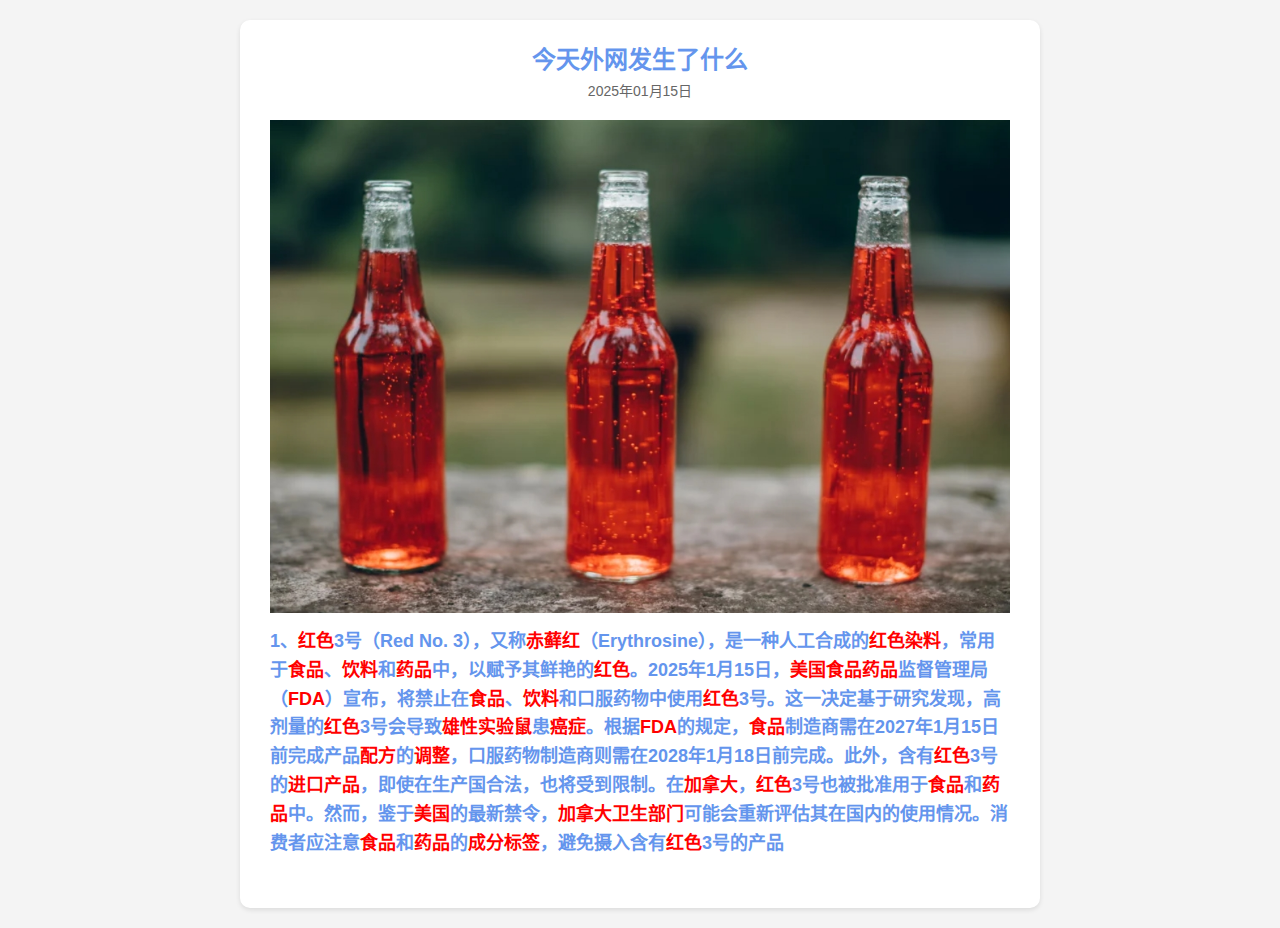
<file: google_trends/filled_index.html>
<!DOCTYPE html>
<html lang="zh-CN">
<head>
  <meta charset="UTF-8" />
  <title>资讯信息图示例</title>
  <!-- 引用外部CSS文件 -->
  <link rel="stylesheet" href="styles.css" />
</head>
<body>
  <!-- 图片插入位置 -->
  

  <div class="infographic-container">
    <div class="infographic-header">
      <h1 id="infographic-title">今天外网发生了什么</h1>
      <div class="date" id="infographic-date">2025年01月15日</div>
    </div>
    <div class="header-image">
      <img src="header.png" alt="标题图片" style="width:740px; height:493px;">
    </div>

    <!-- 每条资讯/要点 -->
    <div class="info-item" style="line-height: 1.6;">
      <h2 id="info-title-1">1、<span class="highlight"><span class="highlight">红</span>色</span>3号（Red No. 3），又称<span class="highlight">赤藓</span><span class="highlight">红</span>（Erythrosine），是一种人工合成的<span class="highlight"><span class="highlight">红</span>色</span><span class="highlight">染料</span>，常用于<span class="highlight">食品</span>、<span class="highlight">饮料</span>和<span class="highlight">药品</span>中，以赋予其鲜艳的<span class="highlight"><span class="highlight">红</span>色</span>。2025年1月15日，<span class="highlight">美国</span><span class="highlight">食品</span><span class="highlight">药品</span>监督管理局（<span class="highlight">FDA</span>）宣布，将禁止在<span class="highlight">食品</span>、<span class="highlight">饮料</span>和口服药物中使用<span class="highlight"><span class="highlight">红</span>色</span>3号。这一决定基于研究发现，高剂量的<span class="highlight"><span class="highlight">红</span>色</span>3号会导致<span class="highlight">雄性</span><span class="highlight">实验鼠</span>患<span class="highlight">癌症</span>。根据<span class="highlight">FDA</span>的规定，<span class="highlight">食品</span>制造商需在2027年1月15日前完成产品<span class="highlight">配方</span>的<span class="highlight">调整</span>，口服药物制造商则需在2028年1月18日前完成。此外，含有<span class="highlight"><span class="highlight">红</span>色</span>3号的<span class="highlight">进口产品</span>，即使在生产国合法，也将受到限制。在<span class="highlight">加拿大</span>，<span class="highlight"><span class="highlight">红</span>色</span>3号也被批准用于<span class="highlight">食品</span>和<span class="highlight">药品</span>中。然而，鉴于<span class="highlight">美国</span>的最新禁令，<span class="highlight">加拿大</span><span class="highlight">卫生部门</span>可能会重新评估其在国内的使用情况。消费者应注意<span class="highlight">食品</span>和<span class="highlight">药品</span>的<span class="highlight">成分</span><span class="highlight">标签</span>，避免摄入含有<span class="highlight"><span class="highlight">红</span>色</span>3号的产品</h2>
    </div>

    <!-- ...更多要点... -->

    <!-- 结尾/来源等信息 -->
    <!-- <div class="infographic-footer">
      <p>来源：{{sourceInfo}}</p>
    </div> -->
  </div>
</body>
</html>
</file>
<file: google_trends/styles.css>
* {
    margin: 0;
    padding: 0;
    box-sizing: border-box;
  }
  
  body {
    font-family: "Helvetica Neue", Arial, sans-serif;
    background: #f4f4f4;
    color: #333;
    padding: 20px;
  }
  
  .infographic-container {
    width: 800px;
    max-width: 90%;
    margin: 0 auto;
    background: #fff;
    border-radius: 10px;
    box-shadow: 0 2px 5px rgba(0, 0, 0, 0.1);
    padding: 20px 30px;
  }
  
  .infographic-header {
    text-align: center;
    margin-bottom: 20px;
  }
  
  .infographic-header h1 {
    font-size: 24px;
    font-weight: bold;
    margin-bottom: 5px;
  }
  
  .infographic-header .date {
    font-size: 14px;
    color: #666;
  }
  
  /* 内容区每条资讯的样式 */
  .info-item {
    margin-bottom: 15px;
    padding: 10px 0;
    border-bottom: 1px solid #eee;
  }
  
  .info-item:last-child {
    border-bottom: none;
  }
  
  .info-item h2 {
    font-size: 18px;
    margin-bottom: 6px;
    font-weight: bold;
  }
  
  .info-item p {
    font-size: 14px;
    line-height: 1.5;
    color: #555;
  }
  
  /* 底部来源 */
  .infographic-footer {
    margin-top: 15px;
    text-align: right;
    color: #999;
    font-size: 12px;
  }
  .highlight {
    color: red;
    font-weight: bold;
  }
  body {
    color: cornflowerblue; /* 设置默认文本颜色为藏青色 */
  }
</file>
